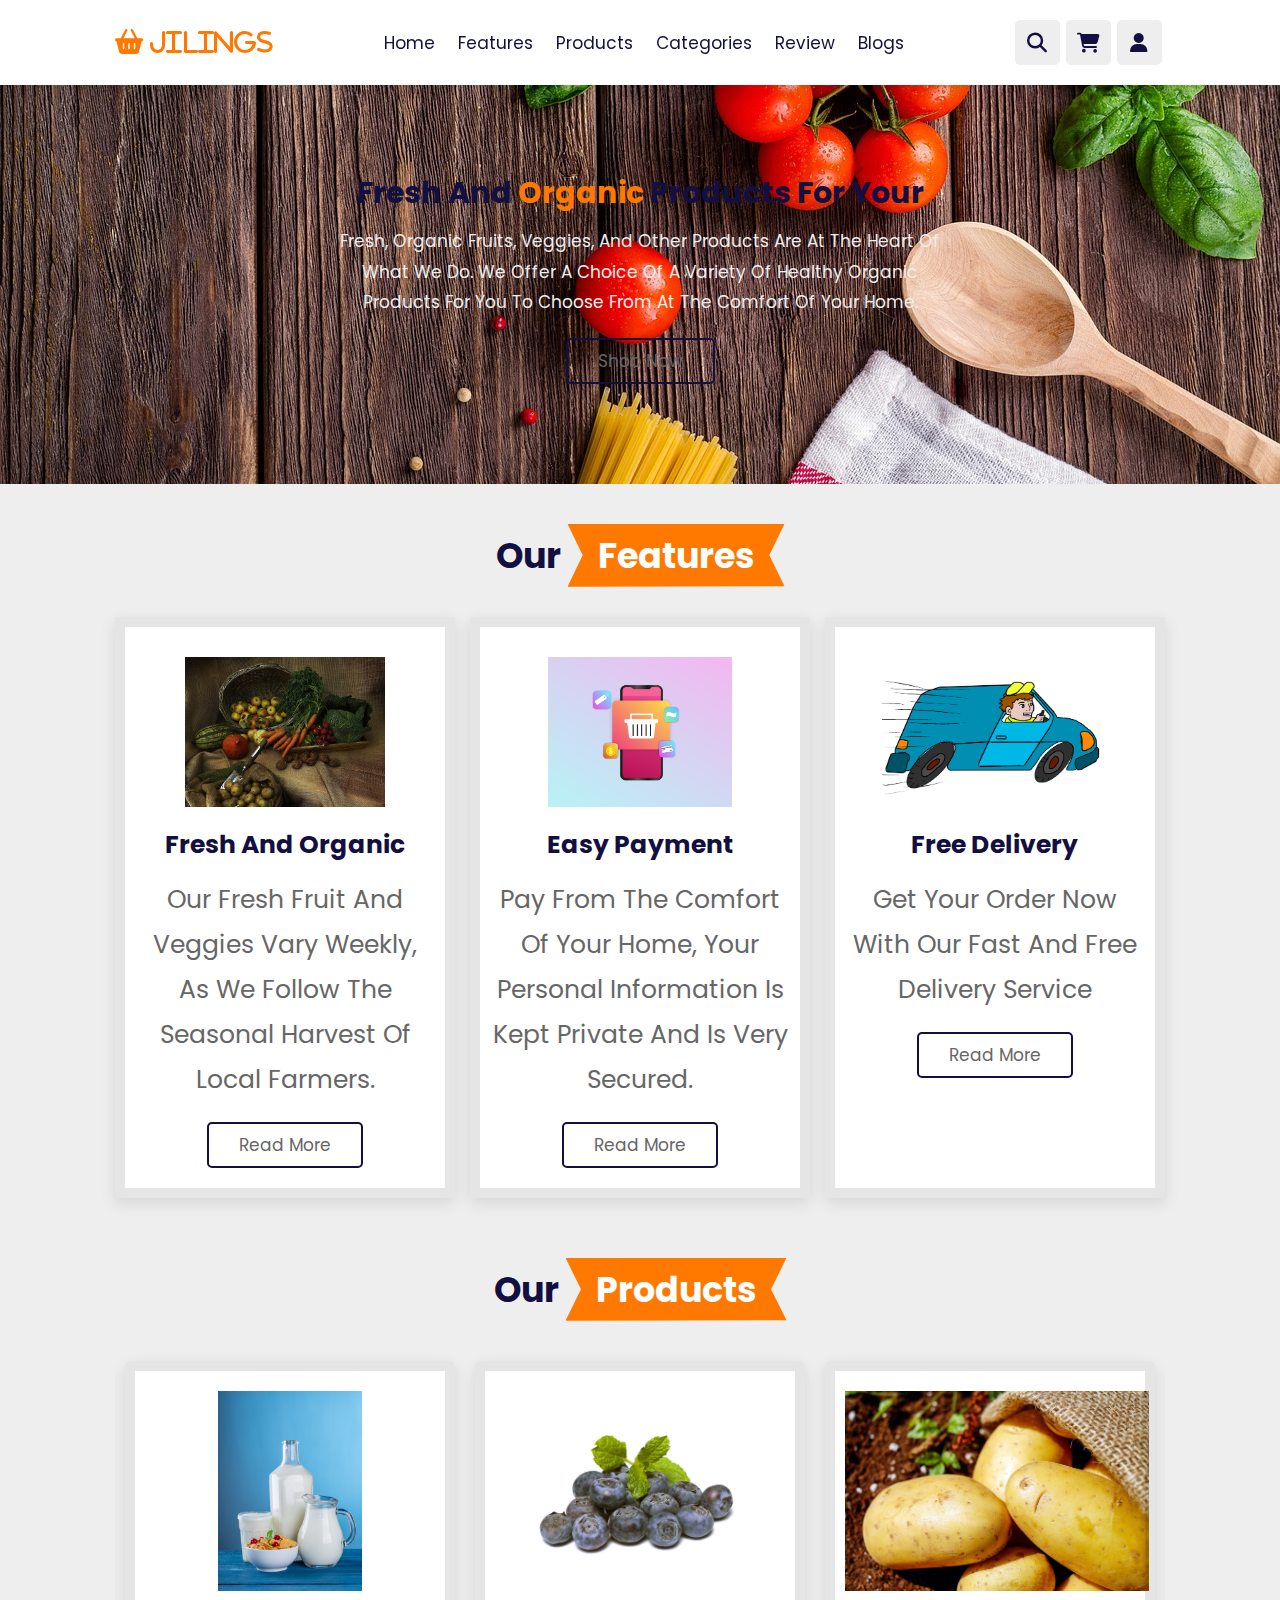
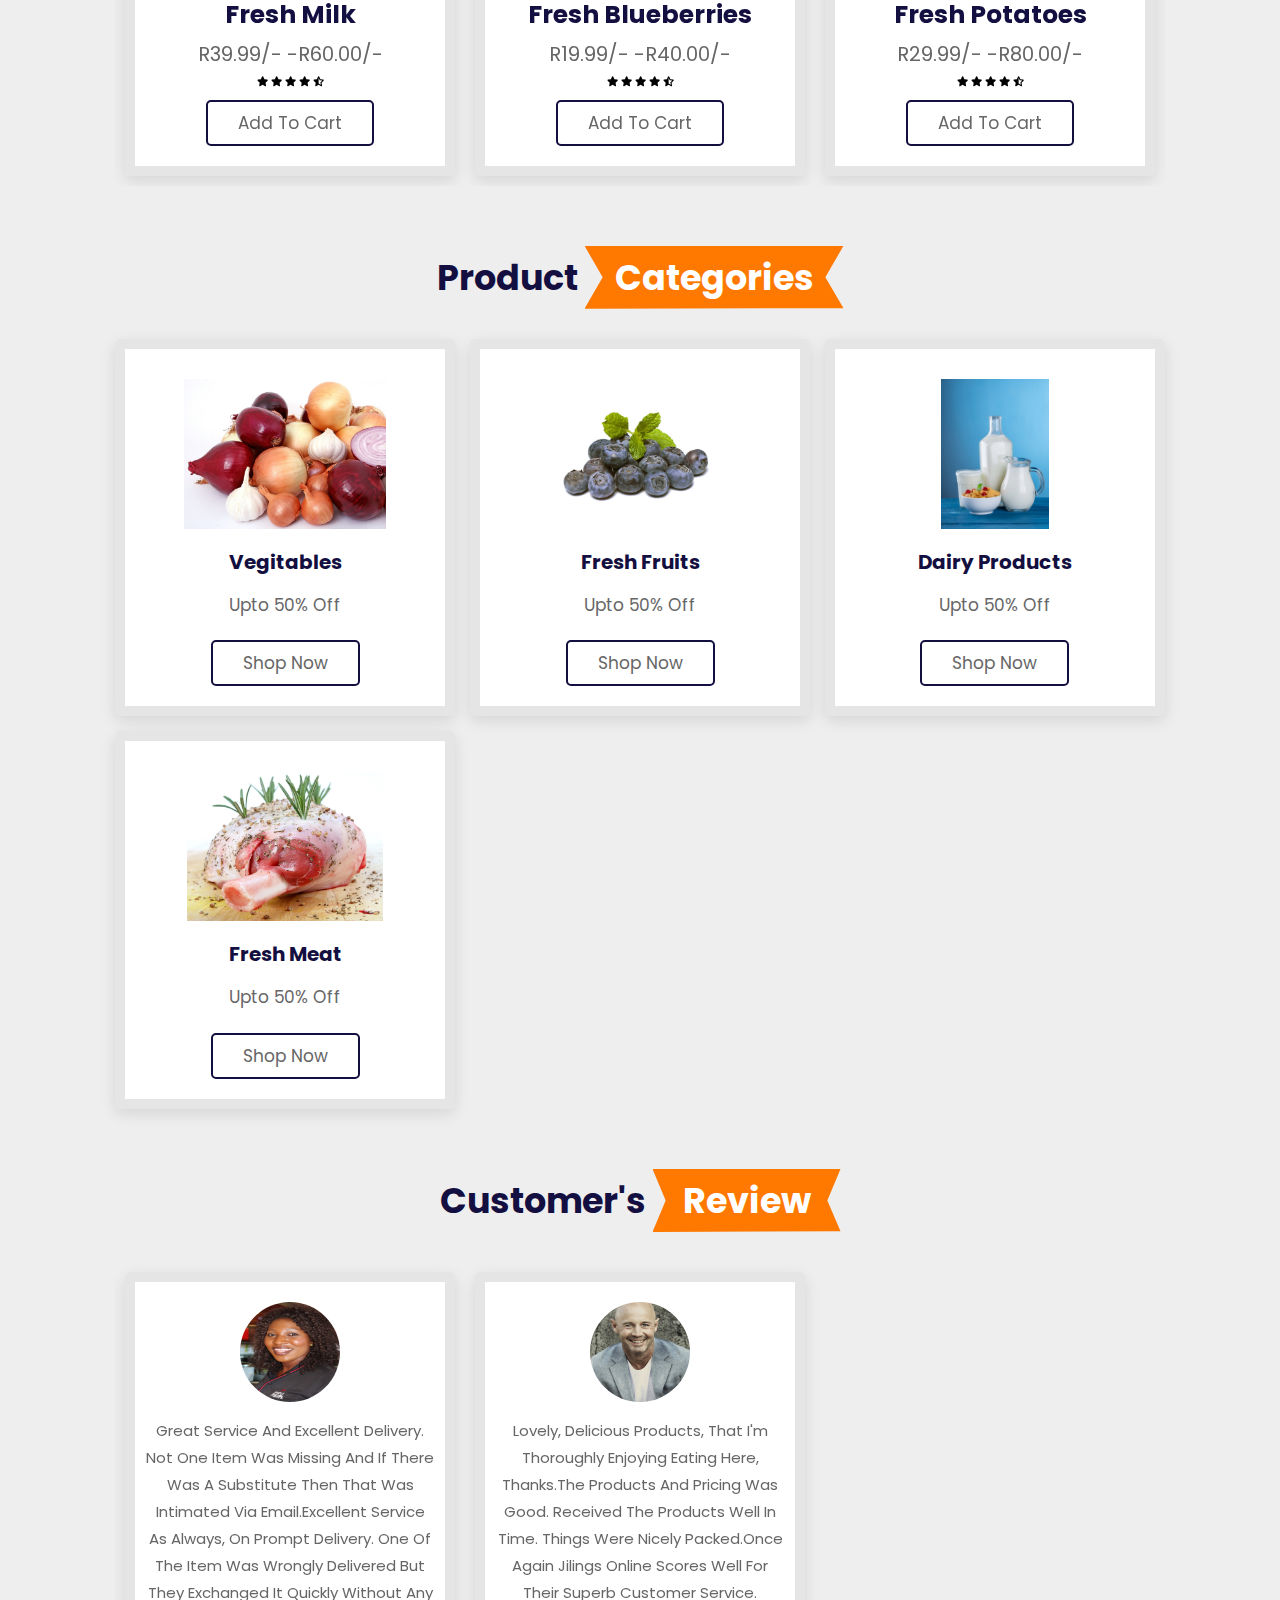
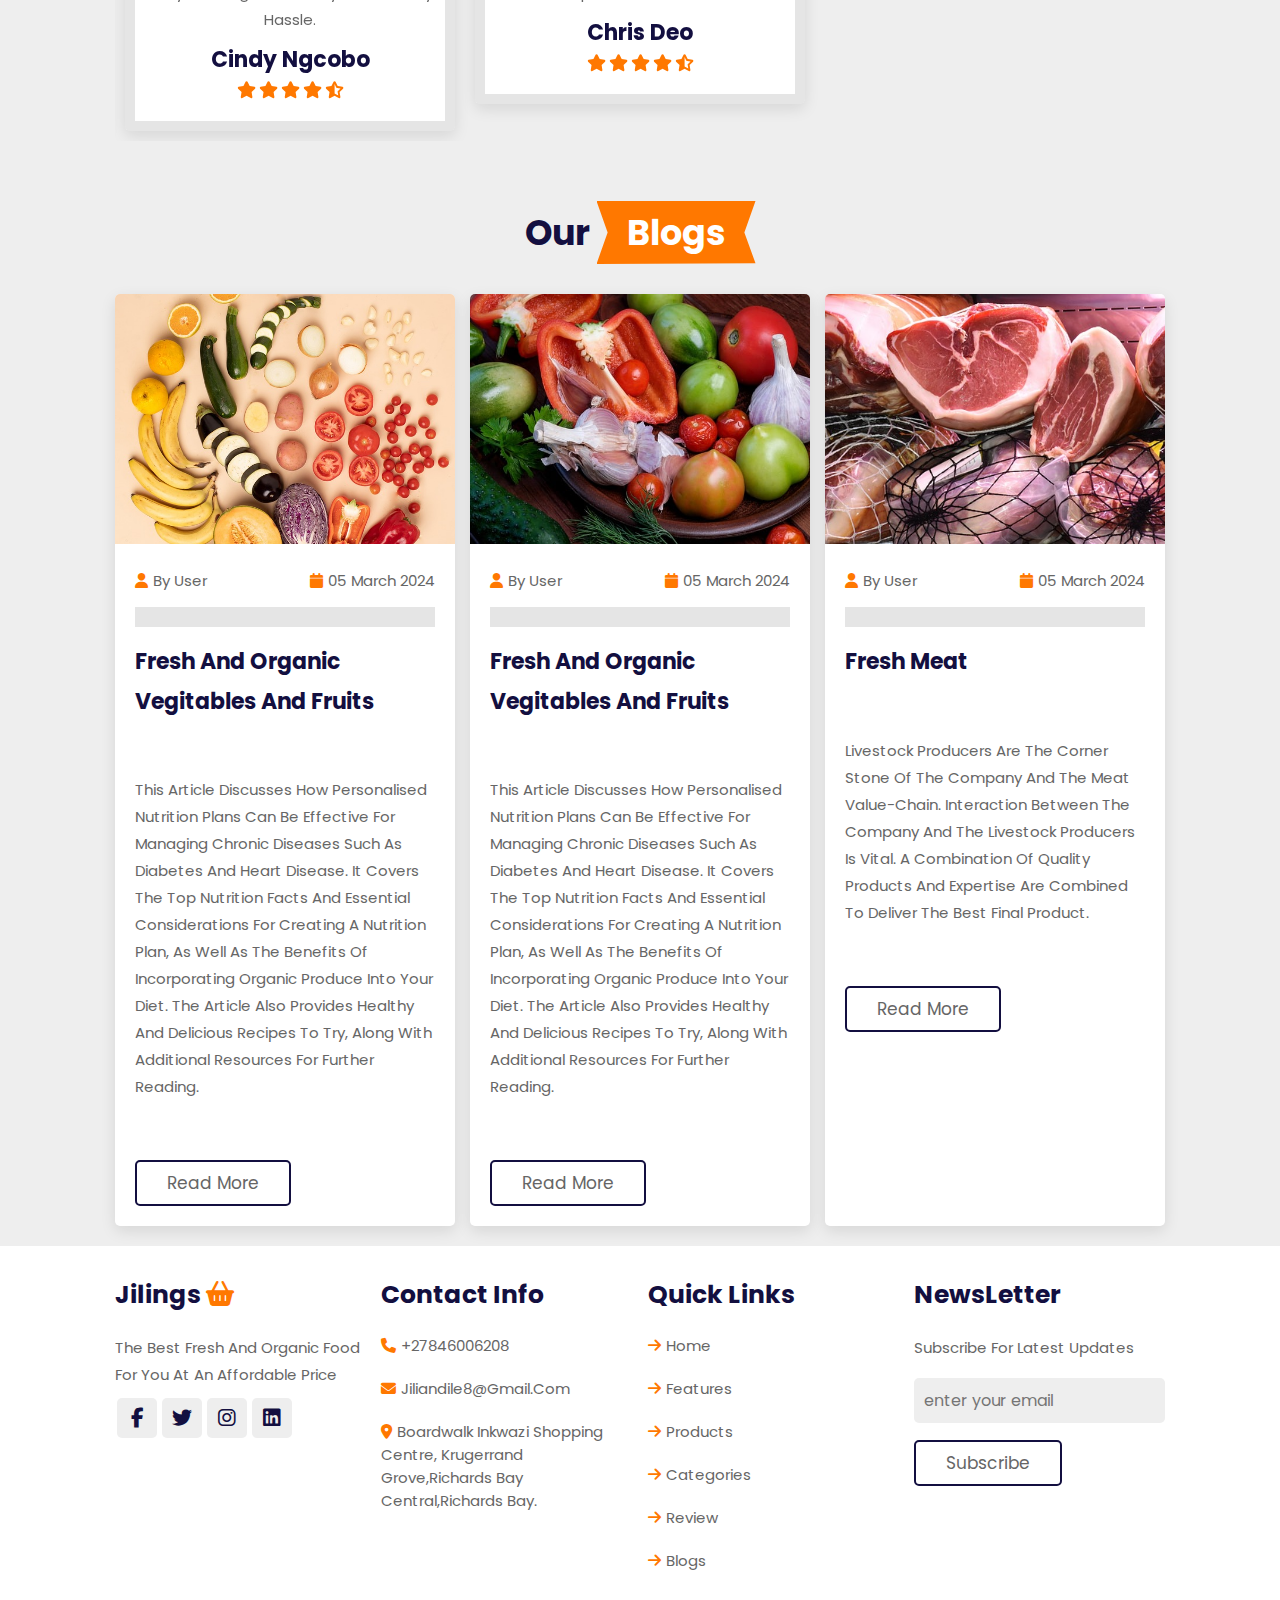
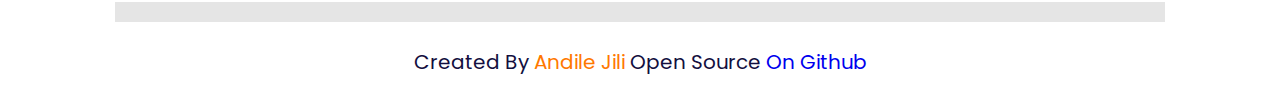
<file: index.html>
<!DOCTYPE html>
<html lang="en">
  <head>
    <meta charset="UTF-8" />
    <meta name="viewport" content="width=device-width, initial-scale=1.0" />
    <title>Grocery Website</title>
    <link
      rel="stylesheet"
      href="https://cdnjs.cloudflare.com/ajax/libs/font-awesome/6.5.1/css/all.min.css"
    />
    <link
      rel="stylesheet"
      href="https://cdn.jsdelivr.net/npm/swiper@11/swiper-bundle.min.css"
    />
    <link rel="stylesheet" href="style.css" />
  </head>
  <body>
    <header class="header">
      <a href="#" class="logo"
        ><i class="fas fa-shopping-basket"> Jilings</i>
      </a>
      <nav class="navbar">
        <a href="#home">home</a>
        <a href="#features">features</a>
        <a href="#products">products</a>
        <a href="#categories">categories</a>
        <a href="#review">review</a>
        <a href="#blogs">blogs</a>
      </nav>

      <div class="icons">
        <div class="fas fa-bars" id="menu-btn"></div>
        <div class="fas fa-search" id="search-btn"></div>
        <div class="fas fa-shopping-cart" id="cart-btn"></div>
        <div class="fas fa-user" id="login-btn"></div>
      </div>
      <form action="" class="search-form">
        <input type="search" id="search-box" placeholder="search here..." />
        <label for="search-box" class="fas fa-search"></label>
      </form>

      <div class="shopping-cart">
        <div class="box">
          <i class="fas fa-trash"></i>
          <img src="/images/apples-805124_1280.jpg" alt="" />
          <div class="content">
            <h3>Apples</h3>
            <span class="price">R15.99/-</span>
            <span class="quantity">qty : 1</span>
          </div>
        </div>
        <div class="box">
          <i class="fas fa-trash"></i>
          <img src="/images/beef-1239137_1280.jpg" alt="" />
          <div class="content">
            <h3>Beef</h3>
            <span class="price">R79.99/-</span>
            <span class="quantity">qty : 1</span>
          </div>
        </div>
        <div class="box">
          <i class="fas fa-trash"></i>
          <img src="/images/onions-1238332_1280.jpg" alt="" />
          <div class="content">
            <h3>Unions</h3>
            <span class="price">R18.99/-</span>
            <span class="quantity">qty : 1</span>
          </div>
        </div>
        <div class="total">total : R115.00/-</div>
        <a href="#" class="btn">checkout</a>
      </div>
      <form action="" class="login-form">
        <h3>login now</h3>
        <input type="email" placeholder="enter your email" class="box" />
        <input type="password" placeholder="enter your password" class="box" />
        <p>forget your password <a href="#">click here</a></p>
        <p>don't have an account <a href="#">create now</a></p>
        <input type="submit" value="login now" class="btn" />
      </form>
    </header>
    <section class="home" id="home">
      <div class="content">
        <h3>fresh and <span>organic</span> products for your</h3>
        <p>
          Fresh, organic fruits, veggies, and other products are at the heart of
          what we do. We offer a choice of a variety of healthy organic products
          for you to choose from at the comfort of your home.
        </p>
        <a href="#" class="btn">shop now</a>
      </div>
    </section>
    <section class="features" id="features">
      <h1 class="heading">our <span>features</span></h1>
      <div class="box-container">
        <div class="box">
          <img src="/images/vegetables-3679075_1280.jpg" alt="" />
          <h3>fresh and organic</h3>
          <p>
            Our fresh fruit and veggies vary weekly, as we follow the seasonal
            harvest of local farmers.
          </p>
          <a href="#" class="btn">read more</a>
        </div>
        <div class="box">
          <img src="/images/online-shopping-6379330_1280.png" alt="" />
          <h3>Easy payment</h3>
          <p>
            pay from the comfort of your home, your personal information is kept
            private and is very secured.
          </p>
          <a href="#" class="btn">read more</a>
        </div>
        <div class="box">
          <img src="/images/delivery-truck-3331471_1280.png" alt="" />
          <h3>free delivery</h3>
          <p>Get your order now with our fast and free delivery service</p>
          <a href="#" class="btn">read more</a>
        </div>
      </div>
    </section>
    <section class="products" id="products">
      <h1 class="heading">our <span>products</span></h1>
      <div class="swiper product-slider">
        <div class="swiper-wrapper">
          <div class="swiper-slide box">
            <img src="/images/blueberries-894839_1280.jpg" alt="" />
            <h3>fresh blueberries</h3>
            <div class="price">R19.99/- -R40.00/-</div>
            <div class="stars">
              <i class="fas fa-star"></i>
              <i class="fas fa-star"></i>
              <i class="fas fa-star"></i>
              <i class="fas fa-star"></i>
              <i class="fas fa-star-half-alt"></i>
            </div>
            <a href="#" class="btn">Add to cart</a>
          </div>
          <div class="swiper-slide box">
            <img src="/images/potatoes-1585060_1280.jpg" alt="" />
            <h3>fresh potatoes</h3>
            <div class="price">R29.99/- -R80.00/-</div>
            <div class="stars">
              <i class="fas fa-star"></i>
              <i class="fas fa-star"></i>
              <i class="fas fa-star"></i>
              <i class="fas fa-star"></i>
              <i class="fas fa-star-half-alt"></i>
            </div>
            <a href="#" class="btn">Add to cart</a>
          </div>
          <div class="swiper-slide box">
            <img src="/images/carrots-3440368_1280.jpg" alt="" />
            <h3>fresh carrots</h3>
            <div class="price">R15.99/- -R30.00/-</div>
            <div class="stars">
              <i class="fas fa-star"></i>
              <i class="fas fa-star"></i>
              <i class="fas fa-star"></i>
              <i class="fas fa-star"></i>
              <i class="fas fa-star-half-alt"></i>
            </div>
            <a href="#" class="btn">Add to cart</a>
          </div>
          <div class="swiper-slide box">
            <img src="/images/pork-523102_1280.jpg" alt="" />
            <h3>fresh pork</h3>
            <div class="price">R59.99/- -R90.00/-</div>
            <div class="stars">
              <i class="fas fa-star"></i>
              <i class="fas fa-star"></i>
              <i class="fas fa-star"></i>
              <i class="fas fa-star"></i>
              <i class="fas fa-star-half-alt"></i>
            </div>
            <a href="#" class="btn">Add to cart</a>
          </div>

          <div class="swiper-slide box">
            <img src="/images/beef-1239136_1280.jpg" alt="" />
            <h3>fresh beef</h3>
            <div class="price">R19.99/- -R40.00/-</div>
            <div class="stars">
              <i class="fas fa-star"></i>
              <i class="fas fa-star"></i>
              <i class="fas fa-star"></i>
              <i class="fas fa-star"></i>
              <i class="fas fa-star-half-alt"></i>
            </div>
            <a href="#" class="btn">Add to cart</a>
          </div>
          <div class="swiper-slide box">
            <img src="/images/peaches-1522680_1280.jpg" alt="" />
            <h3>fresh peaches</h3>
            <div class="price">R19.99/- -R40.00/-</div>
            <div class="stars">
              <i class="fas fa-star"></i>
              <i class="fas fa-star"></i>
              <i class="fas fa-star"></i>
              <i class="fas fa-star"></i>
              <i class="fas fa-star-half-alt"></i>
            </div>
            <a href="#" class="btn">Add to cart</a>
          </div>
          <div class="swiper-slide box">
            <img src="/images/savoy-4637421_1280.jpg" alt="" />
            <h3>fresh cabbage</h3>
            <div class="price">R15.99/- -R25.00/-</div>
            <div class="stars">
              <i class="fas fa-star"></i>
              <i class="fas fa-star"></i>
              <i class="fas fa-star"></i>
              <i class="fas fa-star"></i>
              <i class="fas fa-star-half-alt"></i>
            </div>
            <a href="#" class="btn">Add to cart</a>
          </div>
          <div class="swiper-slide box">
            <img src="/images/cereal-1887237_1280.jpg" alt="" />
            <h3>fresh milk</h3>
            <div class="price">R39.99/- -R60.00/-</div>
            <div class="stars">
              <i class="fas fa-star"></i>
              <i class="fas fa-star"></i>
              <i class="fas fa-star"></i>
              <i class="fas fa-star"></i>
              <i class="fas fa-star-half-alt"></i>
            </div>
            <a href="#" class="btn">Add to cart</a>
          </div>
        </div>
      </div>
    </section>

    <section class="categories" id="categories">
      <h1 class="heading">product <span>categories</span></h1>
      <div class="box-container">
        <div class="box">
          <img src="/images/onions-1238332_1280.jpg" alt="" />
          <h3>vegitables</h3>
          <p>upto 50% off</p>
          <a href="#" class="btn">shop now</a>
        </div>
        <div class="box">
          <img src="/images/blueberries-894839_1280.jpg" alt="" />
          <h3>fresh fruits</h3>
          <p>upto 50% off</p>
          <a href="#" class="btn">shop now</a>
        </div>
        <div class="box">
          <img src="/images/cereal-1887237_1280.jpg" alt="" />
          <h3>dairy products</h3>
          <p>upto 50% off</p>
          <a href="#" class="btn">shop now</a>
        </div>
        <div class="box">
          <img src="/images/beef-1239136_1280.jpg" alt="" />
          <h3>fresh meat</h3>
          <p>upto 50% off</p>
          <a href="#" class="btn">shop now</a>
        </div>
      </div>
    </section>
    <section class="review" id="review">
      <h1 class="heading">customer's <span>review</span></h1>
      <div class="swiper review-slider">
        <div class="swiper-wrapper">
          <div class="swiper-slide box">
            <img src="/images/man-1690965_1280.jpg" alt="" />
            <p>
              Lovely, delicious products, that I'm thoroughly enjoying eating
              here, thanks.The products and pricing was good. Received the
              products well in time. Things were nicely packed.Once again
              Jilings Online scores well for their superb customer service.
            </p>
            <h3>Chris deo</h3>
            <div class="stars">
              <i class="fas fa-star"></i>
              <i class="fas fa-star"></i>
              <i class="fas fa-star"></i>
              <i class="fas fa-star"></i>
              <i class="fas fa-star-half-alt"></i>
            </div>
          </div>
          <div class="swiper-slide box">
            <img src="/images/woman-6375307_1280.jpg" alt="" />
            <p>
              I always find what I am looking for in Jilings grocery items
              (unless they are sold out at that time) and the delivery is quick.
              The best thing I like about Grocery Online is their gesture- they
              always send a note to say thank you with some of everyone's
              favourite candies.
            </p>
            <h3>Neera baker</h3>
            <div class="stars">
              <i class="fas fa-star"></i>
              <i class="fas fa-star"></i>
              <i class="fas fa-star"></i>
              <i class="fas fa-star"></i>
              <i class="fas fa-star-half-alt"></i>
            </div>
          </div>

          <div class="swiper-slide box">
            <img src="/images/woman-628928_1280.jpg" alt="" />
            <p>
              Great service and excellent delivery. Not one item was missing and
              if there was a substitute then that was intimated via
              email.Excellent service as always, on prompt delivery. One of the
              item was wrongly delivered but they exchanged it quickly without
              any hassle.
            </p>
            <h3>Cindy ngcobo</h3>
            <div class="stars">
              <i class="fas fa-star"></i>
              <i class="fas fa-star"></i>
              <i class="fas fa-star"></i>
              <i class="fas fa-star"></i>
              <i class="fas fa-star-half-alt"></i>
            </div>
          </div>
        </div>
      </div>
    </section>
    <section class="blogs" id="blogs">
      <h1 class="heading">our <span>blogs</span></h1>
      <div class="box-container">
        <div class="box">
          <img src="/images/groceries-5216715_640.jpg" alt="" />
          <div class="content">
            <div class="icons">
              <a href="#"> <i class="fas fa-user"></i>by user </a>
              <a href="#"> <i class="fas fa-calendar"></i>05 March 2024 </a>
            </div>
            <h3>Fresh and organic vegitables and fruits</h3>
            <p>
              This article discusses how personalised nutrition plans can be
              effective for managing chronic diseases such as diabetes and heart
              disease. It covers the top nutrition facts and essential
              considerations for creating a nutrition plan, as well as the
              benefits of incorporating organic produce into your diet. The
              article also provides healthy and delicious recipes to try, along
              with additional resources for further reading.
            </p>
            <a href="#" class="btn">read more</a>
          </div>
        </div>
        <div class="box">
          <img src="/images/garlic-8227658_640.jpg" alt="" />
          <div class="content">
            <div class="icons">
              <a href="#"> <i class="fas fa-user"></i>by user </a>
              <a href="#"> <i class="fas fa-calendar"></i>05 March 2024 </a>
            </div>
            <h3>Fresh and organic vegitables and fruits</h3>
            <p>
              This article discusses how personalised nutrition plans can be
              effective for managing chronic diseases such as diabetes and heart
              disease. It covers the top nutrition facts and essential
              considerations for creating a nutrition plan, as well as the
              benefits of incorporating organic produce into your diet. The
              article also provides healthy and delicious recipes to try, along
              with additional resources for further reading.
            </p>
            <a href="#" class="btn">read more</a>
          </div>
        </div>
        <div class="box">
          <img src="/images/ham-3130701_640.jpg" alt="" />
          <div class="content">
            <div class="icons">
              <a href="#"> <i class="fas fa-user"></i>by user </a>
              <a href="#"> <i class="fas fa-calendar"></i>05 March 2024 </a>
            </div>
            <h3>Fresh meat</h3>
            <p>
              Livestock producers are the corner stone of the company and the
              meat value-chain. Interaction between the company and the
              livestock producers is vital. A combination of quality products
              and expertise are combined to deliver the best final product.
            </p>
            <a href="#" class="btn">read more</a>
          </div>
        </div>
      </div>
    </section>
    <section class="footer">
      <div class="box-container">
        <div class="box">
          <h3>jilings <i class="fas fa-shopping-basket"></i></h3>
          <p>the best fresh and organic food for you at an affordable price</p>
          <div class="share">
            <a href="#" class="fab fa-facebook-f"></a>
            <a href="#" class="fab fa-twitter"></a>
            <a href="#" class="fab fa-instagram"></a>
            <a href="#" class="fab fa-linkedin"></a>
          </div>
        </div>
        <div class="box">
          <h3>contact info</h3>
          <a href="#" class="links">
            <i class="fas fa-phone"></i>+27846006208
          </a>
          <a href="#" class="links">
            <i class="fas fa-envelope"></i>jiliandile8@gmail.com
          </a>
          <a href="#" class="links">
            <i class="fas fa-map-marker-alt"></i>Boardwalk Inkwazi shopping
            centre, krugerrand grove,Richards bay Central,Richards bay.
          </a>
        </div>
        <div class="box">
          <h3>quick links</h3>
          <a href="#" class="links"><i class="fas fa-arrow-right"></i>home</a>
          <a href="#" class="links"
            ><i class="fas fa-arrow-right"></i>features</a
          >
          <a href="#" class="links"
            ><i class="fas fa-arrow-right"></i>products</a
          >
          <a href="#" class="links"
            ><i class="fas fa-arrow-right"></i>categories</a
          >
          <a href="#" class="links"><i class="fas fa-arrow-right"></i>review</a>
          <a href="#" class="links"><i class="fas fa-arrow-right"></i>blogs</a>
        </div>
        <div class="box">
          <h3>newsLetter</h3>
          <p>subscribe for latest updates</p>
          <input type="email" placeholder="enter your email" class="email" />
          <input type="submit" value="subscribe" class="btn" />
        </div>
      </div>
      <div class="credit">
        created by <span>Andile Jili</span> open source
        <a
          href="https://github.com/Andile-1/jilings-market"
          target="_blank"
          rel="noopener noreferrer"
        >
          on github
        </a>
      </div>
    </section>

    <script src="https://cdn.jsdelivr.net/npm/swiper@11/swiper-bundle.min.js"></script>

    <script src="script.js"></script>
  </body>
</html>
</file>
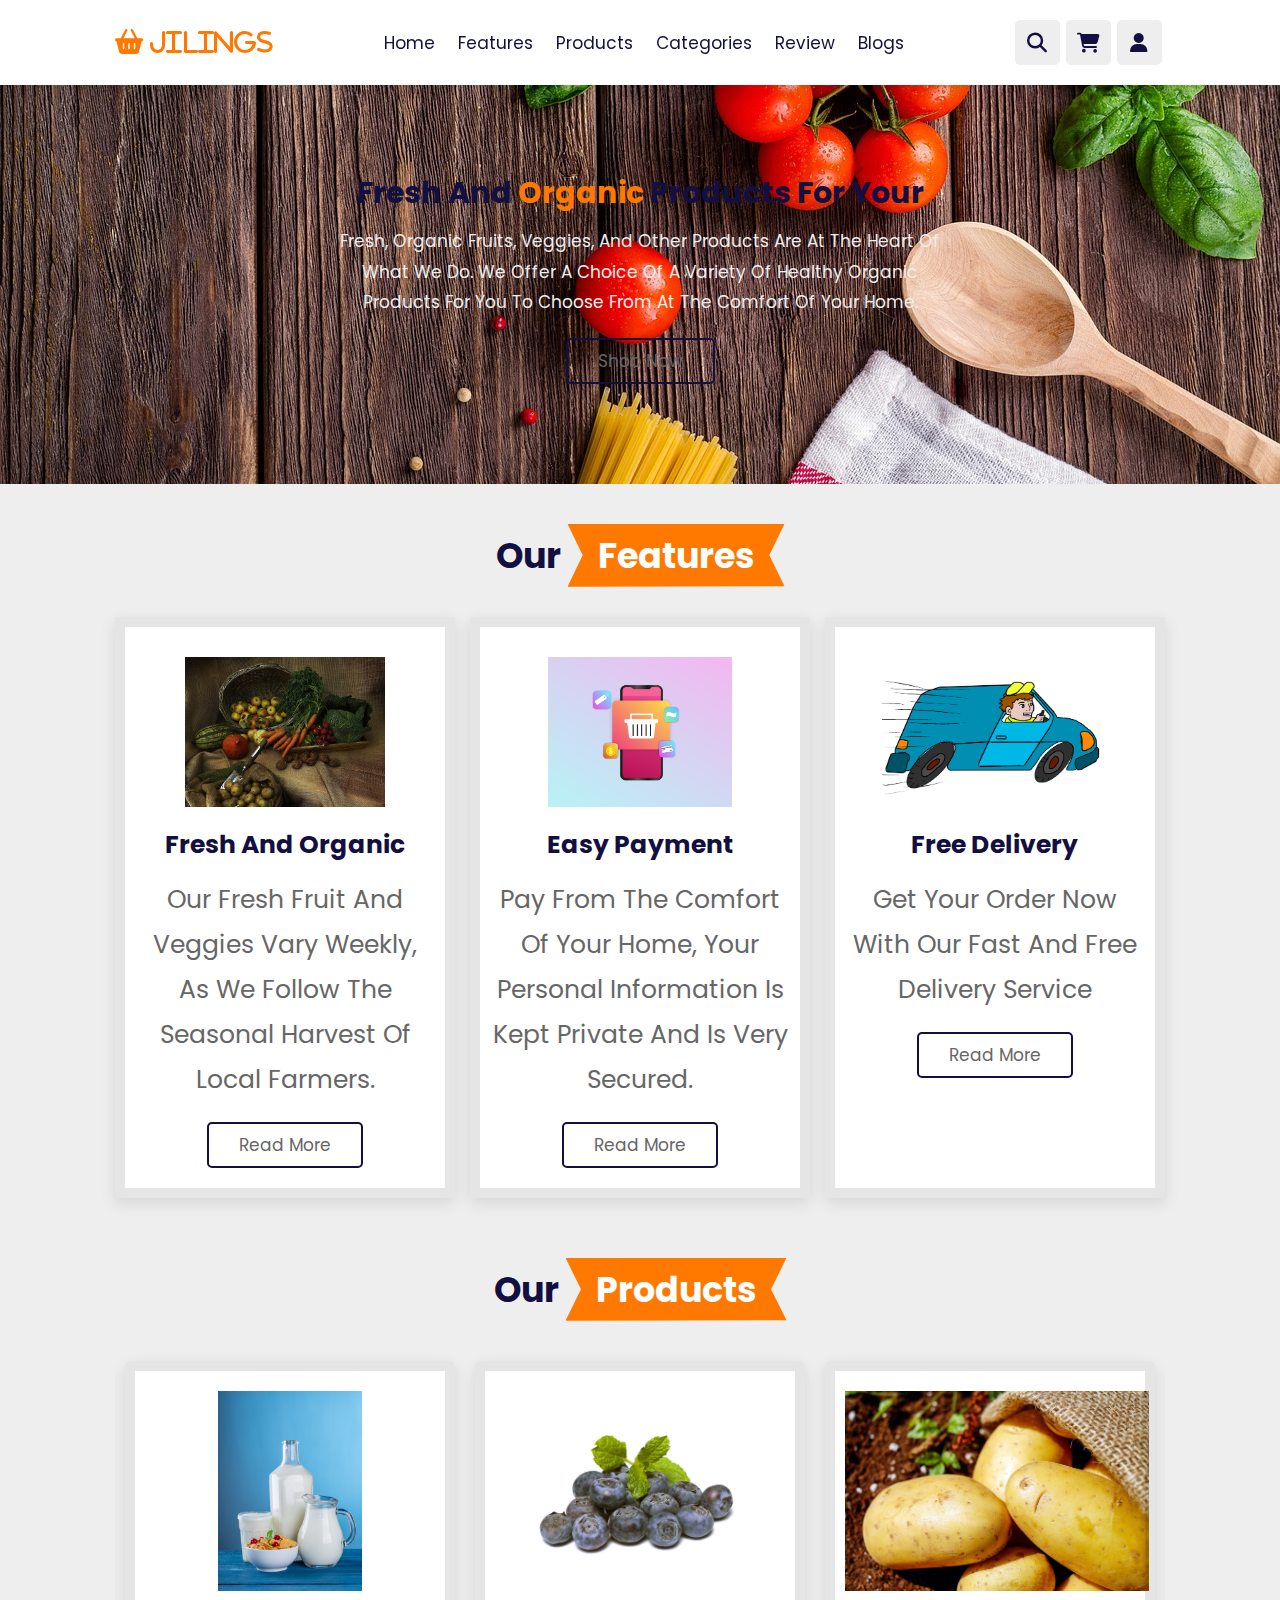
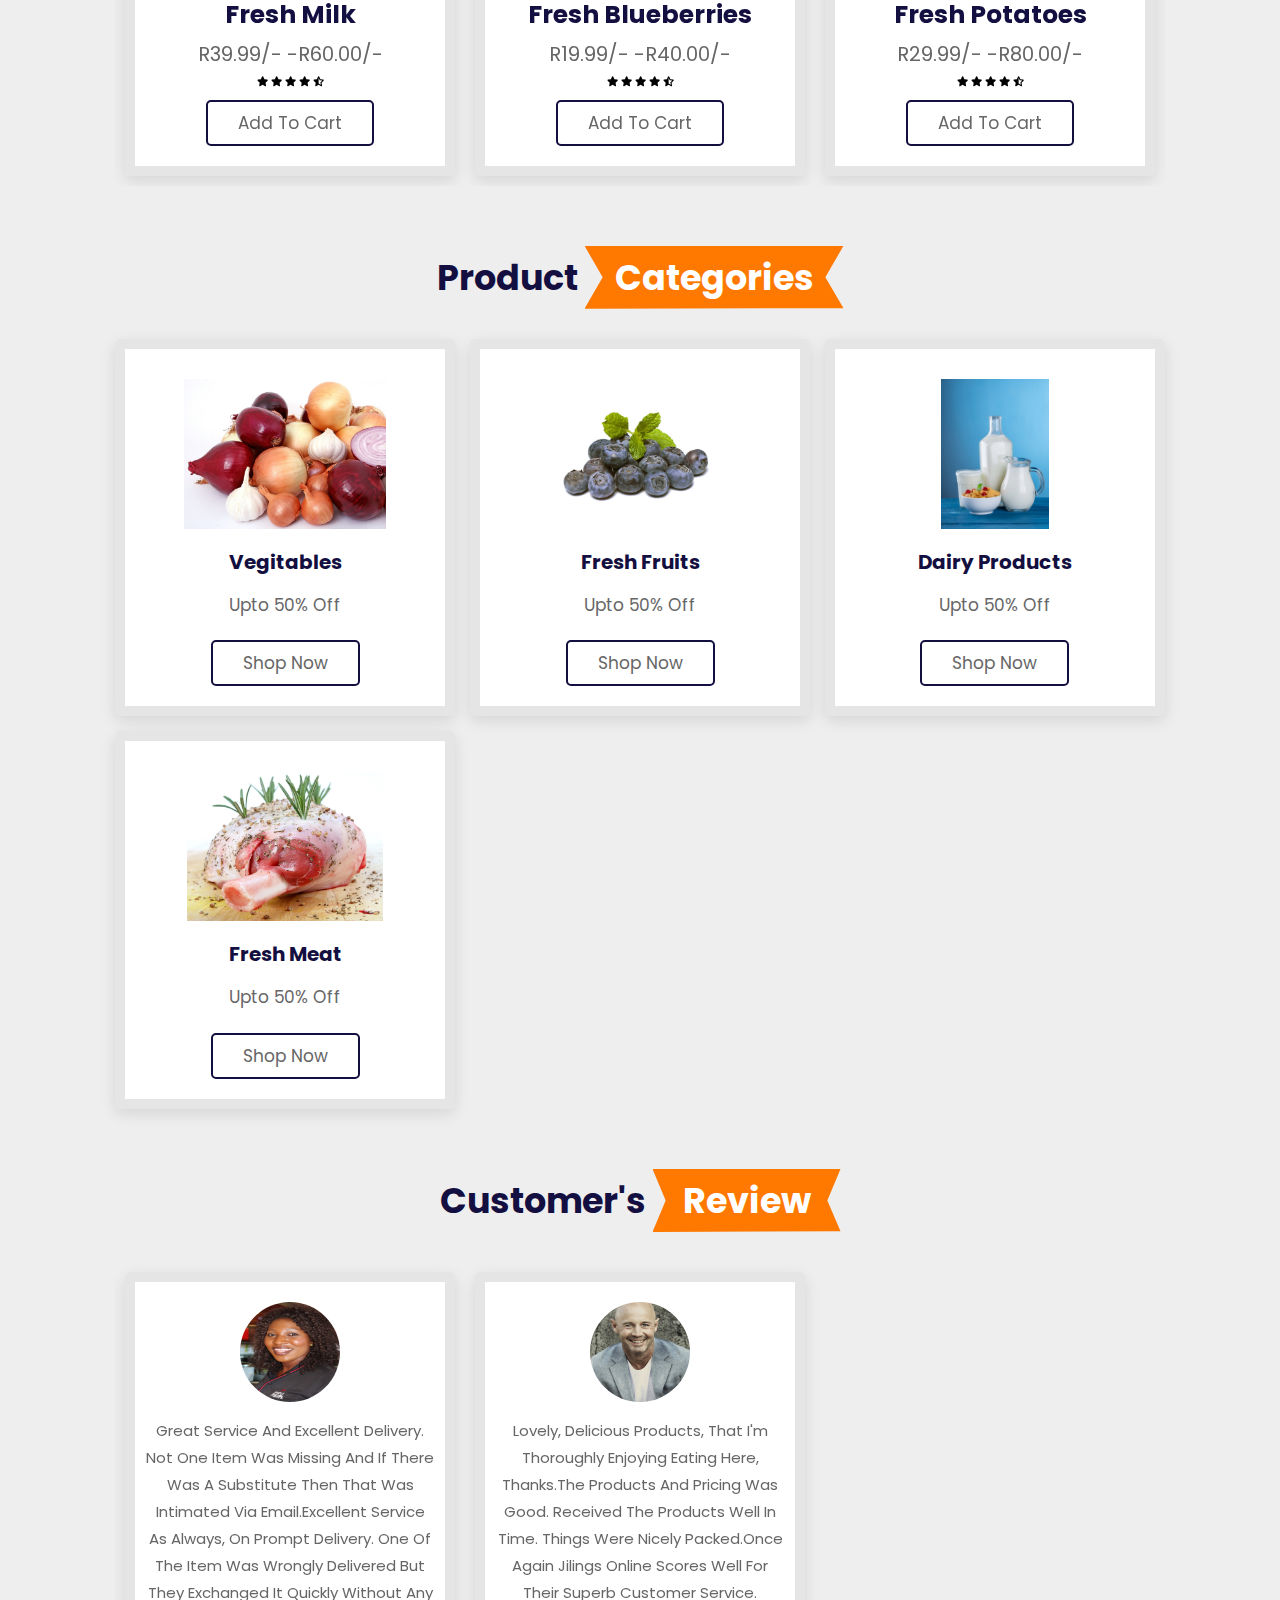
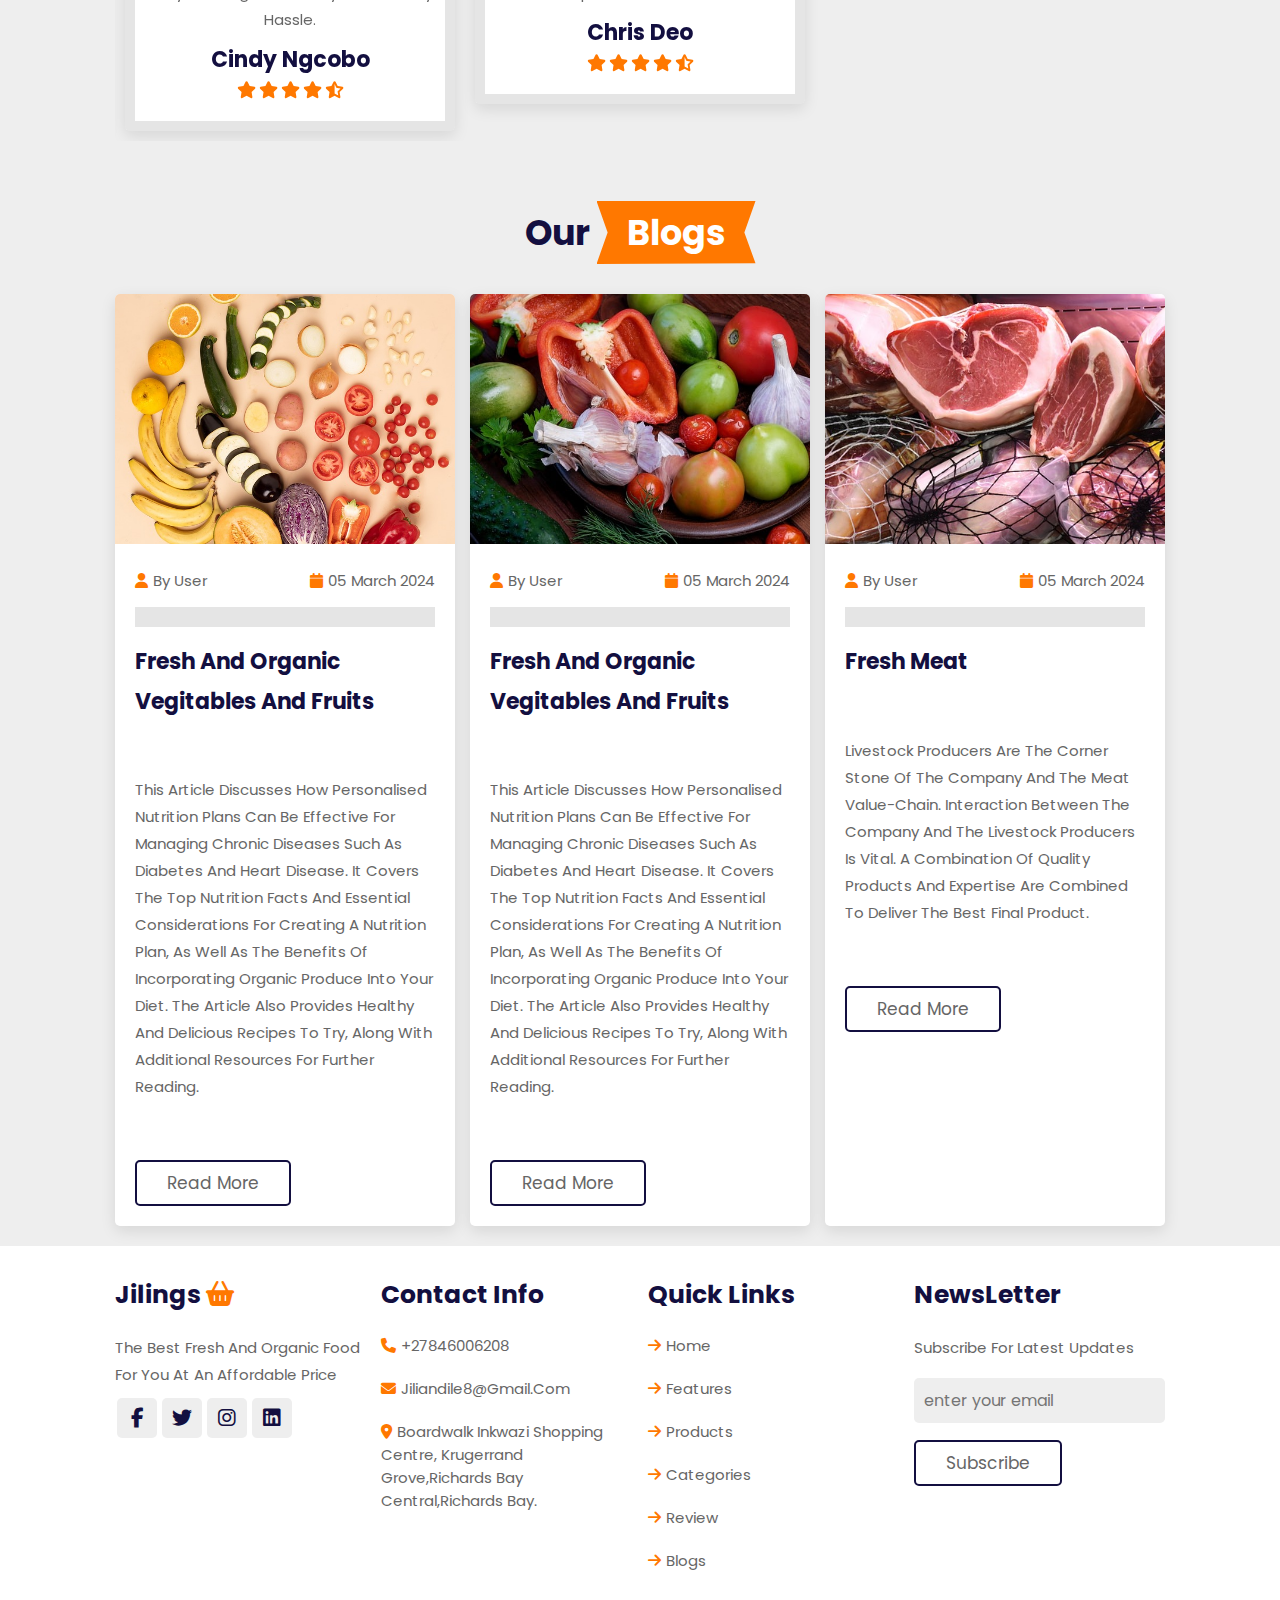
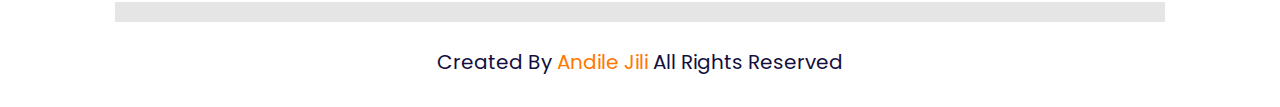
<file: src/index.html>
<!DOCTYPE html>
<html lang="en">
  <head>
    <meta charset="UTF-8" />
    <meta name="viewport" content="width=device-width, initial-scale=1.0" />
    <title>Grocery Website</title>
    <link
      rel="stylesheet"
      href="https://cdnjs.cloudflare.com/ajax/libs/font-awesome/6.5.1/css/all.min.css"
    />
    <link
      rel="stylesheet"
      href="https://cdn.jsdelivr.net/npm/swiper@11/swiper-bundle.min.css"
    />
    <link rel="stylesheet" href="style.css" />
  </head>
  <body>
    <header class="header">
      <a href="#" class="logo"
        ><i class="fas fa-shopping-basket"> Jilings</i>
      </a>
      <nav class="navbar">
        <a href="#home">home</a>
        <a href="#features">features</a>
        <a href="#products">products</a>
        <a href="#categories">categories</a>
        <a href="#review">review</a>
        <a href="#blogs">blogs</a>
      </nav>

      <div class="icons">
        <div class="fas fa-bars" id="menu-btn"></div>
        <div class="fas fa-search" id="search-btn"></div>
        <div class="fas fa-shopping-cart" id="cart-btn"></div>
        <div class="fas fa-user" id="login-btn"></div>
      </div>
      <form action="" class="search-form">
        <input type="search" id="search-box" placeholder="search here..." />
        <label for="search-box" class="fas fa-search"></label>
      </form>

      <div class="shopping-cart">
        <div class="box">
          <i class="fas fa-trash"></i>
          <img src="/images/apples-805124_1280.jpg" alt="" />
          <div class="content">
            <h3>Apples</h3>
            <span class="price">R15.99/-</span>
            <span class="quantity">qty : 1</span>
          </div>
        </div>
        <div class="box">
          <i class="fas fa-trash"></i>
          <img src="/images/beef-1239137_1280.jpg" alt="" />
          <div class="content">
            <h3>Beef</h3>
            <span class="price">R79.99/-</span>
            <span class="quantity">qty : 1</span>
          </div>
        </div>
        <div class="box">
          <i class="fas fa-trash"></i>
          <img src="/images/onions-1238332_1280.jpg" alt="" />
          <div class="content">
            <h3>Unions</h3>
            <span class="price">R18.99/-</span>
            <span class="quantity">qty : 1</span>
          </div>
        </div>
        <div class="total">total : R115.00/-</div>
        <a href="#" class="btn">checkout</a>
      </div>
      <form action="" class="login-form">
        <h3>login now</h3>
        <input type="email" placeholder="enter your email" class="box" />
        <input type="password" placeholder="enter your password" class="box" />
        <p>forget your password <a href="#">click here</a></p>
        <p>don't have an account <a href="#">create now</a></p>
        <input type="submit" value="login now" class="btn" />
      </form>
    </header>
    <section class="home" id="home">
      <div class="content">
        <h3>fresh and <span>organic</span> products for your</h3>
        <p>
          Fresh, organic fruits, veggies, and other products are at the heart of
          what we do. We offer a choice of a variety of healthy organic products
          for you to choose from at the comfort of your home.
        </p>
        <a href="#" class="btn">shop now</a>
      </div>
    </section>
    <section class="features" id="features">
      <h1 class="heading">our <span>features</span></h1>
      <div class="box-container">
        <div class="box">
          <img src="/images/vegetables-3679075_1280.jpg" alt="" />
          <h3>fresh and organic</h3>
          <p>
            Our fresh fruit and veggies vary weekly, as we follow the seasonal
            harvest of local farmers.
          </p>
          <a href="#" class="btn">read more</a>
        </div>
        <div class="box">
          <img src="/images/online-shopping-6379330_1280.png" alt="" />
          <h3>Easy payment</h3>
          <p>
            pay from the comfort of your home, your personal information is kept
            private and is very secured.
          </p>
          <a href="#" class="btn">read more</a>
        </div>
        <div class="box">
          <img src="/images/delivery-truck-3331471_1280.png" alt="" />
          <h3>free delivery</h3>
          <p>Get your order now with our fast and free delivery service</p>
          <a href="#" class="btn">read more</a>
        </div>
      </div>
    </section>
    <section class="products" id="products">
      <h1 class="heading">our <span>products</span></h1>
      <div class="swiper product-slider">
        <div class="swiper-wrapper">
          <div class="swiper-slide box">
            <img src="/images/blueberries-894839_1280.jpg" alt="" />
            <h3>fresh blueberries</h3>
            <div class="price">R19.99/- -R40.00/-</div>
            <div class="stars">
              <i class="fas fa-star"></i>
              <i class="fas fa-star"></i>
              <i class="fas fa-star"></i>
              <i class="fas fa-star"></i>
              <i class="fas fa-star-half-alt"></i>
            </div>
            <a href="#" class="btn">Add to cart</a>
          </div>
          <div class="swiper-slide box">
            <img src="/images/potatoes-1585060_1280.jpg" alt="" />
            <h3>fresh potatoes</h3>
            <div class="price">R29.99/- -R80.00/-</div>
            <div class="stars">
              <i class="fas fa-star"></i>
              <i class="fas fa-star"></i>
              <i class="fas fa-star"></i>
              <i class="fas fa-star"></i>
              <i class="fas fa-star-half-alt"></i>
            </div>
            <a href="#" class="btn">Add to cart</a>
          </div>
          <div class="swiper-slide box">
            <img src="/images/carrots-3440368_1280.jpg" alt="" />
            <h3>fresh carrots</h3>
            <div class="price">R15.99/- -R30.00/-</div>
            <div class="stars">
              <i class="fas fa-star"></i>
              <i class="fas fa-star"></i>
              <i class="fas fa-star"></i>
              <i class="fas fa-star"></i>
              <i class="fas fa-star-half-alt"></i>
            </div>
            <a href="#" class="btn">Add to cart</a>
          </div>
          <div class="swiper-slide box">
            <img src="/images/pork-523102_1280.jpg" alt="" />
            <h3>fresh pork</h3>
            <div class="price">R59.99/- -R90.00/-</div>
            <div class="stars">
              <i class="fas fa-star"></i>
              <i class="fas fa-star"></i>
              <i class="fas fa-star"></i>
              <i class="fas fa-star"></i>
              <i class="fas fa-star-half-alt"></i>
            </div>
            <a href="#" class="btn">Add to cart</a>
          </div>

          <div class="swiper-slide box">
            <img src="/images/beef-1239136_1280.jpg" alt="" />
            <h3>fresh beef</h3>
            <div class="price">R19.99/- -R40.00/-</div>
            <div class="stars">
              <i class="fas fa-star"></i>
              <i class="fas fa-star"></i>
              <i class="fas fa-star"></i>
              <i class="fas fa-star"></i>
              <i class="fas fa-star-half-alt"></i>
            </div>
            <a href="#" class="btn">Add to cart</a>
          </div>
          <div class="swiper-slide box">
            <img src="/images/peaches-1522680_1280.jpg" alt="" />
            <h3>fresh peaches</h3>
            <div class="price">R19.99/- -R40.00/-</div>
            <div class="stars">
              <i class="fas fa-star"></i>
              <i class="fas fa-star"></i>
              <i class="fas fa-star"></i>
              <i class="fas fa-star"></i>
              <i class="fas fa-star-half-alt"></i>
            </div>
            <a href="#" class="btn">Add to cart</a>
          </div>
          <div class="swiper-slide box">
            <img src="/images/savoy-4637421_1280.jpg" alt="" />
            <h3>fresh cabbage</h3>
            <div class="price">R15.99/- -R25.00/-</div>
            <div class="stars">
              <i class="fas fa-star"></i>
              <i class="fas fa-star"></i>
              <i class="fas fa-star"></i>
              <i class="fas fa-star"></i>
              <i class="fas fa-star-half-alt"></i>
            </div>
            <a href="#" class="btn">Add to cart</a>
          </div>
          <div class="swiper-slide box">
            <img src="/images/cereal-1887237_1280.jpg" alt="" />
            <h3>fresh milk</h3>
            <div class="price">R39.99/- -R60.00/-</div>
            <div class="stars">
              <i class="fas fa-star"></i>
              <i class="fas fa-star"></i>
              <i class="fas fa-star"></i>
              <i class="fas fa-star"></i>
              <i class="fas fa-star-half-alt"></i>
            </div>
            <a href="#" class="btn">Add to cart</a>
          </div>
        </div>
      </div>
    </section>

    <section class="categories" id="categories">
      <h1 class="heading">product <span>categories</span></h1>
      <div class="box-container">
        <div class="box">
          <img src="/images/onions-1238332_1280.jpg" alt="" />
          <h3>vegitables</h3>
          <p>upto 50% off</p>
          <a href="#" class="btn">shop now</a>
        </div>
        <div class="box">
          <img src="/images/blueberries-894839_1280.jpg" alt="" />
          <h3>fresh fruits</h3>
          <p>upto 50% off</p>
          <a href="#" class="btn">shop now</a>
        </div>
        <div class="box">
          <img src="/images/cereal-1887237_1280.jpg" alt="" />
          <h3>dairy products</h3>
          <p>upto 50% off</p>
          <a href="#" class="btn">shop now</a>
        </div>
        <div class="box">
          <img src="/images/beef-1239136_1280.jpg" alt="" />
          <h3>fresh meat</h3>
          <p>upto 50% off</p>
          <a href="#" class="btn">shop now</a>
        </div>
      </div>
    </section>
    <section class="review" id="review">
      <h1 class="heading">customer's <span>review</span></h1>
      <div class="swiper review-slider">
        <div class="swiper-wrapper">
          <div class="swiper-slide box">
            <img src="/images/man-1690965_1280.jpg" alt="" />
            <p>
              Lovely, delicious products, that I'm thoroughly enjoying eating
              here, thanks.The products and pricing was good. Received the
              products well in time. Things were nicely packed.Once again
              Jilings Online scores well for their superb customer service.
            </p>
            <h3>Chris deo</h3>
            <div class="stars">
              <i class="fas fa-star"></i>
              <i class="fas fa-star"></i>
              <i class="fas fa-star"></i>
              <i class="fas fa-star"></i>
              <i class="fas fa-star-half-alt"></i>
            </div>
          </div>
          <div class="swiper-slide box">
            <img src="/images/woman-6375307_1280.jpg" alt="" />
            <p>
              I always find what I am looking for in Jilings grocery items
              (unless they are sold out at that time) and the delivery is quick.
              The best thing I like about Grocery Online is their gesture- they
              always send a note to say thank you with some of everyone's
              favourite candies.
            </p>
            <h3>Neera baker</h3>
            <div class="stars">
              <i class="fas fa-star"></i>
              <i class="fas fa-star"></i>
              <i class="fas fa-star"></i>
              <i class="fas fa-star"></i>
              <i class="fas fa-star-half-alt"></i>
            </div>
          </div>

          <div class="swiper-slide box">
            <img src="/images/woman-628928_1280.jpg" alt="" />
            <p>
              Great service and excellent delivery. Not one item was missing and
              if there was a substitute then that was intimated via
              email.Excellent service as always, on prompt delivery. One of the
              item was wrongly delivered but they exchanged it quickly without
              any hassle.
            </p>
            <h3>Cindy ngcobo</h3>
            <div class="stars">
              <i class="fas fa-star"></i>
              <i class="fas fa-star"></i>
              <i class="fas fa-star"></i>
              <i class="fas fa-star"></i>
              <i class="fas fa-star-half-alt"></i>
            </div>
          </div>
        </div>
      </div>
    </section>
    <section class="blogs" id="blogs">
      <h1 class="heading">our <span>blogs</span></h1>
      <div class="box-container">
        <div class="box">
          <img src="/images/groceries-5216715_640.jpg" alt="" />
          <div class="content">
            <div class="icons">
              <a href="#"> <i class="fas fa-user"></i>by user </a>
              <a href="#"> <i class="fas fa-calendar"></i>05 March 2024 </a>
            </div>
            <h3>Fresh and organic vegitables and fruits</h3>
            <p>
              This article discusses how personalised nutrition plans can be
              effective for managing chronic diseases such as diabetes and heart
              disease. It covers the top nutrition facts and essential
              considerations for creating a nutrition plan, as well as the
              benefits of incorporating organic produce into your diet. The
              article also provides healthy and delicious recipes to try, along
              with additional resources for further reading.
            </p>
            <a href="#" class="btn">read more</a>
          </div>
        </div>
        <div class="box">
          <img src="/images/garlic-8227658_640.jpg" alt="" />
          <div class="content">
            <div class="icons">
              <a href="#"> <i class="fas fa-user"></i>by user </a>
              <a href="#"> <i class="fas fa-calendar"></i>05 March 2024 </a>
            </div>
            <h3>Fresh and organic vegitables and fruits</h3>
            <p>
              This article discusses how personalised nutrition plans can be
              effective for managing chronic diseases such as diabetes and heart
              disease. It covers the top nutrition facts and essential
              considerations for creating a nutrition plan, as well as the
              benefits of incorporating organic produce into your diet. The
              article also provides healthy and delicious recipes to try, along
              with additional resources for further reading.
            </p>
            <a href="#" class="btn">read more</a>
          </div>
        </div>
        <div class="box">
          <img src="/images/ham-3130701_640.jpg" alt="" />
          <div class="content">
            <div class="icons">
              <a href="#"> <i class="fas fa-user"></i>by user </a>
              <a href="#"> <i class="fas fa-calendar"></i>05 March 2024 </a>
            </div>
            <h3>Fresh meat</h3>
            <p>
              Livestock producers are the corner stone of the company and the
              meat value-chain. Interaction between the company and the
              livestock producers is vital. A combination of quality products
              and expertise are combined to deliver the best final product.
            </p>
            <a href="#" class="btn">read more</a>
          </div>
        </div>
      </div>
    </section>
    <section class="footer">
      <div class="box-container">
        <div class="box">
          <h3>jilings <i class="fas fa-shopping-basket"></i></h3>
          <p>the best fresh and organic food for you at an affordable price</p>
          <div class="share">
            <a href="#" class="fab fa-facebook-f"></a>
            <a href="#" class="fab fa-twitter"></a>
            <a href="#" class="fab fa-instagram"></a>
            <a href="#" class="fab fa-linkedin"></a>
          </div>
        </div>
        <div class="box">
          <h3>contact info</h3>
          <a href="#" class="links">
            <i class="fas fa-phone"></i>+27846006208
          </a>
          <a href="#" class="links">
            <i class="fas fa-envelope"></i>jiliandile8@gmail.com
          </a>
          <a href="#" class="links">
            <i class="fas fa-map-marker-alt"></i>Boardwalk Inkwazi shopping
            centre, krugerrand grove,Richards bay Central,Richards bay.
          </a>
        </div>
        <div class="box">
          <h3>quick links</h3>
          <a href="#" class="links"><i class="fas fa-arrow-right"></i>home</a>
          <a href="#" class="links"
            ><i class="fas fa-arrow-right"></i>features</a
          >
          <a href="#" class="links"
            ><i class="fas fa-arrow-right"></i>products</a
          >
          <a href="#" class="links"
            ><i class="fas fa-arrow-right"></i>categories</a
          >
          <a href="#" class="links"><i class="fas fa-arrow-right"></i>review</a>
          <a href="#" class="links"><i class="fas fa-arrow-right"></i>blogs</a>
        </div>
        <div class="box">
          <h3>newsLetter</h3>
          <p>subscribe for latest updates</p>
          <input type="email" placeholder="enter your email" class="email" />
          <input type="submit" value="subscribe" class="btn" />
        </div>
      </div>
      <div class="credit">
        created by <span>Andile Jili</span> all rights reserved
      </div>
    </section>

    <script src="https://cdn.jsdelivr.net/npm/swiper@11/swiper-bundle.min.js"></script>

    <script src="script.js"></script>
  </body>
</html>
</file>
<file: style.css>
@import url("https://fonts.googleapis.com/css2?family=Nunito:ital,wght@0,200..1000;1,200..1000&family=Poppins:ital,wght@0,100;0,200;0,300;0,400;0,500;0,600;0,700;0,800;0,900;1,200;1,300;1,400&display=swap");

:root {
  --orange: #ff7800;
  --black: #130f40;
  --light-color: #666;
  --box-shadow: 0 0.5rem 1.5rem rgba(0, 0, 0, 0.1);
  --border: 2rem solid rgba(0, 0, 0, 0.1);
  --outline: 1rem solid rgba(0, 0, 0, 0.1);
  --outline-hover: 2rem solid var(--black);
}

* {
  font-family: "Poppins", sans-serif;
  margin: 0;
  padding: 0;
  box-sizing: border-box;
  outline: none;
  border: none;
  text-decoration: none;
  text-transform: capitalize;
  transition: all 0.2s linear;
}
html {
  font-size: 62.5%;
  overflow-x: hidden;
  scroll-behavior: smooth;
  scroll-padding-top: 7rem;
}
section {
  padding: 2rem 9%;
}
.heading {
  text-align: center;
  padding: 2rem 0;
  padding-bottom: 3rem;
  font-size: 3.5rem;
  color: var(--black);
}
.heading span {
  background: var(--orange);
  color: #fff;
  display: inline-block;
  padding: 0.5rem 3rem;
  clip-path: polygon(100% 0, 93% 50%, 100% 99%, 0% 100%, 7% 50%, 0% 0%);
}
body {
  background: #eee;
}
.btn {
  margin-top: 1rem;
  display: inline-block;
  padding: 0.8rem 3rem;
  font-size: 1.7rem;
  border-radius: 0.5rem;
  border: 0.2rem solid var(--black);
  color: var(--light-color);
  cursor: pointer;
  background: none;
}
.btn:hover {
  background: var(--orange);
  color: #fff;
}
.header {
  position: fixed;
  top: 0;
  left: 0;
  right: 0;
  z-index: 1000;
  display: flex;
  align-items: center;
  justify-content: space-between;
  padding: 2rem 9%;
  background: #fff;
  box-shadow: var(--box-shadow);
}
.header .logo {
  font-size: 2.5rem;
  font-weight: bolder;
  color: var(--black);
}
.header .logo i {
  color: var(--orange);
}
.header .navbar a {
  font-size: 1.7rem;
  margin: 0 1rem;
  color: var(--black);
}
.header .navbar a:hover {
  color: var(--orange);
}
.header .icons div {
  height: 4.5rem;
  width: 4.5rem;
  cursor: pointer;
  line-height: 4.5rem;
  border-radius: 0.5rem;
  background: #eee;
  color: var(--black);
  font-size: 2rem;
  margin-right: 0.3rem;
  text-align: center;
}
header .icons div:hover {
  background-color: var(--orange);
  color: #fff;
}
#menu-btn {
  display: none;
}
.header .search-form {
  position: absolute;
  top: 110%;
  right: -100%;
  width: 50rem;
  height: 5rem;
  border-radius: 0.5rem;
  overflow: hidden;
  display: flex;
  text-align: center;
  box-shadow: var(--box-shadow);
}
.header .search-form input {
  height: 100%;
  width: 110%;
  background: none;
  text-transform: none;
  font-size: 1.6rem;
  padding: 0 1.5rem;
}
.header .search-form label {
  font-size: 2.2rem;
  padding-right: 1.5rem;
  color: var(--black);
  cursor: pointer;
}
.header .search-form label:hover {
  color: var(--orange);
}
.header .search-form.active {
  right: 2rem;
  transition: 0.4s linear;
}
.header .shopping-cart {
  position: absolute;
  top: 110%;
  right: -150%;
  padding: 1rem;
  box-shadow: var(--box-shadow);
  width: 60rem;
  background: #fff;
}
.header .shopping-cart.active {
  right: 2rem;
  transition: 0.4s linear;
}
.header .shopping-cart .box {
  display: flex;
  align-items: center;
  gap: 1rem;
  position: relative;
  margin: 1rem 0;
}
.header .shopping-cart .box img {
  height: 10rem;
}
.header .shopping-cart .box .fa-trash {
  font-size: 2rem;
  position: absolute;
  top: 50%;
  right: 10rem;

  cursor: pointer;
  color: var(--light-color);
  transform: translate(-50%);
}
.header .shopping-cart .box .fa-trash:hover {
  color: var(--orange);
}
.header .shopping-cart .box .content h3 {
  color: var(--black);
  font-size: 1.7rem;
  padding-bottom: 1rem;
}
.header .shopping-cart .box .content span {
  color: var(--light-color);
  font-size: 1.6rem;
}
.header .shopping-cart .box .content.quantity {
  padding-left: 1rem;
}
.header .shopping-cart .total {
  font-size: 2.5rem;
  padding: 1rem 0;
  text-align: center;
  color: var(--black);
}
.header .shopping-cart .btn {
  display: block;
  text-align: center;
  margin: 1rem;
}
.header .login-form {
  position: absolute;
  top: 110%;
  right: -110%;
  width: 30rem;
  box-shadow: var(--box-shadow);
  padding: 2rem;
  background-repeat: 0.5rem;
  background: #fff;
  text-align: center;
}
.header .login-form h3 {
  font-size: 2.5rem;
  text-transform: uppercase;
  color: var(--black);
}
.header .login-form .box {
  width: 100%;
  margin: 0.7rem 0;
  background: #eee;
  border-radius: 0.5rem;
  padding: 1rem;
  font-size: 1.6rem;
  color: var(--black);
  text-transform: none;
}
.header .login-form p {
  font-size: 1.4rem;
  padding: 0.5rem 0;
  color: var(--light-color);
}
.header .login-form p a {
  color: var(--orange);
  text-decoration: underline;
}
.header .login-form.active {
  right: 2rem;
  transition: 0.4s linear;
}

.home {
  display: flex;
  align-items: center;
  justify-content: center;
  background: url(/images/spaghetti-1932466_1280.jpg) no-repeat;
  background-position: center;
  background-size: cover;
  padding-top: 17rem;
  padding-bottom: 10rem;
}
.home .content {
  text-align: center;
  width: 60rem;
}
.home .content h3 {
  color: var(--black);
  font-size: 3rem;
}
.home .content h3 span {
  color: var(--orange);
}
.home .content p {
  color: #eee;
  font-size: 1.7rem;
  padding: 1rem 0;
  line-height: 1.8;
}
.features .box-container {
  display: grid;
  grid-template-columns: repeat(auto-fit, minmax(30rem, 1fr));
  gap: 1.5rem;
}
.features .box-container .box {
  padding: 3rem 2rem;
  background: #fff;
  outline: var(--outline);
  outline-offset: -1rem;
  text-align: center;
  box-shadow: var(--box-shadow);
}
.features .box-container .box:hover {
  outline: var(--outline-hover);
  outline-offset: 0rem;
}
.features .box-container .box img {
  margin: 1rem 0;
  height: 15rem;
}
.features .box-container .box h3 {
  font-size: 2.5rem;
  line-height: 1.8;
  color: var(--black);
}
.features .box-container .box p {
  font-size: 2.5rem;
  line-height: 1.8;
  color: var(--light-color);
  padding: 1rem 0;
}
.products .product-slider {
  padding: 1rem;
}
.products .product-slider:first-child {
  margin-bottom: 2rem;
}
.products .product-slider .box {
  background: #fff;
  border-radius: 0.5rem;
  text-align: center;
  padding: 3rem 2rem;
  outline-offset: -1rem;
  outline: var(--outline);
  box-shadow: var(--box-shadow);
  transition: 0.2s linear;
}
.products .product-slider .box:hover {
  outline-offset: 0rem;
  outline: var(--outline-hover);
}
.products .product-slider .box img {
  height: 20rem;
}
.products .product-slider .box h3 {
  font-size: 2.5rem;
  color: var(--black);
}
.products .product-slider .box .price {
  font-size: 2rem;
  color: var(--light-color);
  padding: 0.5rem 0;
}
.products .product-slider .box .star i {
  font-size: 1.7rem;
  color: var(--orange);
  padding: 0.5rem 0;
}
.categories .box-container {
  display: grid;
  grid-template-columns: repeat(auto-fit, minmax(30rem, 1fr));
  gap: 1.5rem;
}
.categories .box-container .box {
  padding: 3rem 2rem;
  border-radius: 0.5rem;
  background: #fff;
  box-shadow: var(--box-shadow);
  outline: var(--outline);
  outline-offset: -1rem;
  text-align: center;
}
.categories .box-container .box:hover {
  outline: var(--outline-hover);
  outline-offset: 0rem;
}
.categories .box-container .box img {
  margin: 1rem 0;
  height: 15rem;
}
.categories .box-container .box h3 {
  font-size: 2rem;
  color: var(--black);
  line-height: 1.8;
}
.categories .box-container .box p {
  font-size: 1.7rem;
  color: var(--light-color);
  line-height: 1.8;
  padding: 1rem 0;
}
.review .review-slider {
  padding: 1rem;
}
.review .review-slider .box {
  background: #fff;
  border-radius: 0.5rem;
  text-align: center;
  padding: 3rem 2rem;
  outline-offset: -1rem;
  outline: var(--outline);
  box-shadow: var(--box-shadow);
  transition: 0.2s linear;
}
.review .review-slider .box:hover {
  outline-offset: 0rem;
  outline: var(--outline-hover);
}
.review .review-slider .box img {
  height: 10rem;
  width: 10rem;
  border-radius: 50%;
}
.review .review-slider .box p {
  padding: 1rem 0;
  line-height: 1.8;
  color: var(--light-color);
  font-size: 1.5rem;
}
.review .review-slider .box h3 {
  padding-bottom: 0.5rem;
  color: var(--black);
  font-size: 2.2rem;
}
.review .review-slider .box .stars i {
  color: var(--orange);
  font-size: 1.7rem;
}
.blogs .box-container {
  display: grid;
  grid-template-columns: repeat(auto-fit, minmax(30rem, 1fr));
  gap: 1.5rem;
}
.blogs .box-container .box {
  overflow: hidden;
  border-radius: 0.5rem;
  box-shadow: var(--box-shadow);
  background: #fff;
}
.blogs .box-container .box img {
  height: 25rem;
  width: 100%;
  object-fit: cover;
}
.blogs .box-container .box .content {
  padding: 2rem;
}
.blogs .box-container .box .content .icons {
  display: flex;
  align-items: center;
  justify-content: space-between;
  padding-bottom: 1.5rem;
  margin-bottom: 1rem;
  border-bottom: var(--border);
}
.blogs .box-container .box .content .icons a {
  color: var(--light-color);
  font-size: 1.5rem;
}
.blogs .box-container .box .content .icons a:hover {
  color: var(--black);
}

.blogs .box-container .box .content .icons a i {
  color: var(--orange);
  padding-right: 0.5rem;
}
.blogs .box-container .box .content h3 {
  line-height: 1.8;
  color: var(--black);
  font-size: 2.2rem;
  padding: 0.5rem 0;
}
.blogs .box-container .box .content p {
  line-height: 1.8;
  color: var(--light-color);
  font-size: 1.5rem;
  padding: 5rem 0;
}
.footer {
  background: #fff;
}
.footer .box-container {
  display: grid;
  grid-template-columns: repeat(auto-fit, minmax(25rem, 1fr));
  gap: 1.5rem;
}
.footer .box-container .box h3 {
  font-size: 2.5rem;
  color: var(--black);
  padding: 1rem 0;
}
.footer .box-container .box h3 i {
  color: var(--orange);
}
.footer .box-container .box .links {
  display: block;
  font-size: 1.5rem;
  color: var(--light-color);
  padding: 1rem 0;
}
.footer .box-container .box p {
  line-height: 1.8;
  font-size: 1.5rem;
  color: var(--light-color);
  padding: 1rem 0;
}
.footer .box-container .box .links i {
  color: var(--orange);
  padding-right: 0.5rem;
}
.footer .box-container .box .links:hover i {
  padding-right: 2rem;
}
.footer .box-container .box .share a {
  height: 4rem;
  width: 4rem;
  line-height: 4rem;
  border-radius: 0.5rem;
  font-size: 2rem;
  color: var(--black);
  margin-left: 0.2rem;
  background: #eee;
  text-align: center;
}
.footer .box-container .box .share a:hover {
  background: var(--orange);
  color: #fff;
}
.footer .box-container .box .email {
  margin: 0.7rem 0;
  padding: 1rem;
  border-radius: 0.5rem;
  background: #eee;
  font-size: 1.6rem;
  color: var(--black);
  text-transform: none;
  width: 100%;
}
.footer .credit {
  text-align: center;
  margin-top: 2rem;
  padding: 1rem;
  padding-top: 2.5rem;
  font-size: 2rem;
  color: var(--black);
  border-top: var(--border);
}
.footer .credit span {
  color: var(--orange);
}

@media (max-width: 991px) {
  html {
    font-size: 55%;
  }
  .header {
    padding: 2rem;
  }
  section {
    padding: 2rem;
  }
}
@media (max-width: 768px) {
  #menu-btn {
    display: inline-block;
  }
  .header .search-form {
    width: 90%;
  }
  .header .navbar {
    position: absolute;
    top: 110%;
    right: -110%;
    width: 30rem;
    box-shadow: var(--box-shadow);
    border-radius: 0.5rem;
    background: #fff;
  }
  .header .navbar.active {
    right: 2rem;
    transition: 0.4s linear;
  }
  .header .navbar a {
    font-size: 2rem;
    margin: 2rem 2.5rem;
    display: block;
  }
}

@media (max-width: 450px) {
  html {
    font-size: 50%;
  }
  .heading {
    font-size: 2.5rem;
  }
  .footer {
    text-align: center;
  }
}
</file>
<file: src/style.css>
@import url("https://fonts.googleapis.com/css2?family=Nunito:ital,wght@0,200..1000;1,200..1000&family=Poppins:ital,wght@0,100;0,200;0,300;0,400;0,500;0,600;0,700;0,800;0,900;1,200;1,300;1,400&display=swap");

:root {
  --orange: #ff7800;
  --black: #130f40;
  --light-color: #666;
  --box-shadow: 0 0.5rem 1.5rem rgba(0, 0, 0, 0.1);
  --border: 2rem solid rgba(0, 0, 0, 0.1);
  --outline: 1rem solid rgba(0, 0, 0, 0.1);
  --outline-hover: 2rem solid var(--black);
}

* {
  font-family: "Poppins", sans-serif;
  margin: 0;
  padding: 0;
  box-sizing: border-box;
  outline: none;
  border: none;
  text-decoration: none;
  text-transform: capitalize;
  transition: all 0.2s linear;
}
html {
  font-size: 62.5%;
  overflow-x: hidden;
  scroll-behavior: smooth;
  scroll-padding-top: 7rem;
}
section {
  padding: 2rem 9%;
}
.heading {
  text-align: center;
  padding: 2rem 0;
  padding-bottom: 3rem;
  font-size: 3.5rem;
  color: var(--black);
}
.heading span {
  background: var(--orange);
  color: #fff;
  display: inline-block;
  padding: 0.5rem 3rem;
  clip-path: polygon(100% 0, 93% 50%, 100% 99%, 0% 100%, 7% 50%, 0% 0%);
}
body {
  background: #eee;
}
.btn {
  margin-top: 1rem;
  display: inline-block;
  padding: 0.8rem 3rem;
  font-size: 1.7rem;
  border-radius: 0.5rem;
  border: 0.2rem solid var(--black);
  color: var(--light-color);
  cursor: pointer;
  background: none;
}
.btn:hover {
  background: var(--orange);
  color: #fff;
}
.header {
  position: fixed;
  top: 0;
  left: 0;
  right: 0;
  z-index: 1000;
  display: flex;
  align-items: center;
  justify-content: space-between;
  padding: 2rem 9%;
  background: #fff;
  box-shadow: var(--box-shadow);
}
.header .logo {
  font-size: 2.5rem;
  font-weight: bolder;
  color: var(--black);
}
.header .logo i {
  color: var(--orange);
}
.header .navbar a {
  font-size: 1.7rem;
  margin: 0 1rem;
  color: var(--black);
}
.header .navbar a:hover {
  color: var(--orange);
}
.header .icons div {
  height: 4.5rem;
  width: 4.5rem;
  cursor: pointer;
  line-height: 4.5rem;
  border-radius: 0.5rem;
  background: #eee;
  color: var(--black);
  font-size: 2rem;
  margin-right: 0.3rem;
  text-align: center;
}
header .icons div:hover {
  background-color: var(--orange);
  color: #fff;
}
#menu-btn {
  display: none;
}
.header .search-form {
  position: absolute;
  top: 110%;
  right: -100%;
  width: 50rem;
  height: 5rem;
  border-radius: 0.5rem;
  overflow: hidden;
  display: flex;
  text-align: center;
  box-shadow: var(--box-shadow);
}
.header .search-form input {
  height: 100%;
  width: 110%;
  background: none;
  text-transform: none;
  font-size: 1.6rem;
  padding: 0 1.5rem;
}
.header .search-form label {
  font-size: 2.2rem;
  padding-right: 1.5rem;
  color: var(--black);
  cursor: pointer;
}
.header .search-form label:hover {
  color: var(--orange);
}
.header .search-form.active {
  right: 2rem;
  transition: 0.4s linear;
}
.header .shopping-cart {
  position: absolute;
  top: 110%;
  right: -110%;
  padding: 1rem;
  box-shadow: var(--box-shadow);
  width: 60rem;
  background: #fff;
}
.header .shopping-cart.active {
  right: 2rem;
  transition: 0.4s linear;
}
.header .shopping-cart .box {
  display: flex;
  align-items: center;
  gap: 1rem;
  position: relative;
  margin: 1rem 0;
}
.header .shopping-cart .box img {
  height: 10rem;
}
.header .shopping-cart .box .fa-trash {
  font-size: 2rem;
  position: absolute;
  top: 50%;
  right: 10rem;

  cursor: pointer;
  color: var(--light-color);
  transform: translate(-50%);
}
.header .shopping-cart .box .fa-trash:hover {
  color: var(--orange);
}
.header .shopping-cart .box .content h3 {
  color: var(--black);
  font-size: 1.7rem;
  padding-bottom: 1rem;
}
.header .shopping-cart .box .content span {
  color: var(--light-color);
  font-size: 1.6rem;
}
.header .shopping-cart .box .content.quantity {
  padding-left: 1rem;
}
.header .shopping-cart .total {
  font-size: 2.5rem;
  padding: 1rem 0;
  text-align: center;
  color: var(--black);
}
.header .shopping-cart .btn {
  display: block;
  text-align: center;
  margin: 1rem;
}
.header .login-form {
  position: absolute;
  top: 110%;
  right: -110%;
  width: 30rem;
  box-shadow: var(--box-shadow);
  padding: 2rem;
  background-repeat: 0.5rem;
  background: #fff;
  text-align: center;
}
.header .login-form h3 {
  font-size: 2.5rem;
  text-transform: uppercase;
  color: var(--black);
}
.header .login-form .box {
  width: 100%;
  margin: 0.7rem 0;
  background: #eee;
  border-radius: 0.5rem;
  padding: 1rem;
  font-size: 1.6rem;
  color: var(--black);
  text-transform: none;
}
.header .login-form p {
  font-size: 1.4rem;
  padding: 0.5rem 0;
  color: var(--light-color);
}
.header .login-form p a {
  color: var(--orange);
  text-decoration: underline;
}
.header .login-form.active {
  right: 2rem;
  transition: 0.4s linear;
}

.home {
  display: flex;
  align-items: center;
  justify-content: center;
  background: url(/images/spaghetti-1932466_1280.jpg) no-repeat;
  background-position: center;
  background-size: cover;
  padding-top: 17rem;
  padding-bottom: 10rem;
}
.home .content {
  text-align: center;
  width: 60rem;
}
.home .content h3 {
  color: var(--black);
  font-size: 3rem;
}
.home .content h3 span {
  color: var(--orange);
}
.home .content p {
  color: #eee;
  font-size: 1.7rem;
  padding: 1rem 0;
  line-height: 1.8;
}
.features .box-container {
  display: grid;
  grid-template-columns: repeat(auto-fit, minmax(30rem, 1fr));
  gap: 1.5rem;
}
.features .box-container .box {
  padding: 3rem 2rem;
  background: #fff;
  outline: var(--outline);
  outline-offset: -1rem;
  text-align: center;
  box-shadow: var(--box-shadow);
}
.features .box-container .box:hover {
  outline: var(--outline-hover);
  outline-offset: 0rem;
}
.features .box-container .box img {
  margin: 1rem 0;
  height: 15rem;
}
.features .box-container .box h3 {
  font-size: 2.5rem;
  line-height: 1.8;
  color: var(--black);
}
.features .box-container .box p {
  font-size: 2.5rem;
  line-height: 1.8;
  color: var(--light-color);
  padding: 1rem 0;
}
.products .product-slider {
  padding: 1rem;
}
.products .product-slider:first-child {
  margin-bottom: 2rem;
}
.products .product-slider .box {
  background: #fff;
  border-radius: 0.5rem;
  text-align: center;
  padding: 3rem 2rem;
  outline-offset: -1rem;
  outline: var(--outline);
  box-shadow: var(--box-shadow);
  transition: 0.2s linear;
}
.products .product-slider .box:hover {
  outline-offset: 0rem;
  outline: var(--outline-hover);
}
.products .product-slider .box img {
  height: 20rem;
}
.products .product-slider .box h3 {
  font-size: 2.5rem;
  color: var(--black);
}
.products .product-slider .box .price {
  font-size: 2rem;
  color: var(--light-color);
  padding: 0.5rem 0;
}
.products .product-slider .box .star i {
  font-size: 1.7rem;
  color: var(--orange);
  padding: 0.5rem 0;
}
.categories .box-container {
  display: grid;
  grid-template-columns: repeat(auto-fit, minmax(30rem, 1fr));
  gap: 1.5rem;
}
.categories .box-container .box {
  padding: 3rem 2rem;
  border-radius: 0.5rem;
  background: #fff;
  box-shadow: var(--box-shadow);
  outline: var(--outline);
  outline-offset: -1rem;
  text-align: center;
}
.categories .box-container .box:hover {
  outline: var(--outline-hover);
  outline-offset: 0rem;
}
.categories .box-container .box img {
  margin: 1rem 0;
  height: 15rem;
}
.categories .box-container .box h3 {
  font-size: 2rem;
  color: var(--black);
  line-height: 1.8;
}
.categories .box-container .box p {
  font-size: 1.7rem;
  color: var(--light-color);
  line-height: 1.8;
  padding: 1rem 0;
}
.review .review-slider {
  padding: 1rem;
}
.review .review-slider .box {
  background: #fff;
  border-radius: 0.5rem;
  text-align: center;
  padding: 3rem 2rem;
  outline-offset: -1rem;
  outline: var(--outline);
  box-shadow: var(--box-shadow);
  transition: 0.2s linear;
}
.review .review-slider .box:hover {
  outline-offset: 0rem;
  outline: var(--outline-hover);
}
.review .review-slider .box img {
  height: 10rem;
  width: 10rem;
  border-radius: 50%;
}
.review .review-slider .box p {
  padding: 1rem 0;
  line-height: 1.8;
  color: var(--light-color);
  font-size: 1.5rem;
}
.review .review-slider .box h3 {
  padding-bottom: 0.5rem;
  color: var(--black);
  font-size: 2.2rem;
}
.review .review-slider .box .stars i {
  color: var(--orange);
  font-size: 1.7rem;
}
.blogs .box-container {
  display: grid;
  grid-template-columns: repeat(auto-fit, minmax(30rem, 1fr));
  gap: 1.5rem;
}
.blogs .box-container .box {
  overflow: hidden;
  border-radius: 0.5rem;
  box-shadow: var(--box-shadow);
  background: #fff;
}
.blogs .box-container .box img {
  height: 25rem;
  width: 100%;
  object-fit: cover;
}
.blogs .box-container .box .content {
  padding: 2rem;
}
.blogs .box-container .box .content .icons {
  display: flex;
  align-items: center;
  justify-content: space-between;
  padding-bottom: 1.5rem;
  margin-bottom: 1rem;
  border-bottom: var(--border);
}
.blogs .box-container .box .content .icons a {
  color: var(--light-color);
  font-size: 1.5rem;
}
.blogs .box-container .box .content .icons a:hover {
  color: var(--black);
}

.blogs .box-container .box .content .icons a i {
  color: var(--orange);
  padding-right: 0.5rem;
}
.blogs .box-container .box .content h3 {
  line-height: 1.8;
  color: var(--black);
  font-size: 2.2rem;
  padding: 0.5rem 0;
}
.blogs .box-container .box .content p {
  line-height: 1.8;
  color: var(--light-color);
  font-size: 1.5rem;
  padding: 5rem 0;
}
.footer {
  background: #fff;
}
.footer .box-container {
  display: grid;
  grid-template-columns: repeat(auto-fit, minmax(25rem, 1fr));
  gap: 1.5rem;
}
.footer .box-container .box h3 {
  font-size: 2.5rem;
  color: var(--black);
  padding: 1rem 0;
}
.footer .box-container .box h3 i {
  color: var(--orange);
}
.footer .box-container .box .links {
  display: block;
  font-size: 1.5rem;
  color: var(--light-color);
  padding: 1rem 0;
}
.footer .box-container .box p {
  line-height: 1.8;
  font-size: 1.5rem;
  color: var(--light-color);
  padding: 1rem 0;
}
.footer .box-container .box .links i {
  color: var(--orange);
  padding-right: 0.5rem;
}
.footer .box-container .box .links:hover i {
  padding-right: 2rem;
}
.footer .box-container .box .share a {
  height: 4rem;
  width: 4rem;
  line-height: 4rem;
  border-radius: 0.5rem;
  font-size: 2rem;
  color: var(--black);
  margin-left: 0.2rem;
  background: #eee;
  text-align: center;
}
.footer .box-container .box .share a:hover {
  background: var(--orange);
  color: #fff;
}
.footer .box-container .box .email {
  margin: 0.7rem 0;
  padding: 1rem;
  border-radius: 0.5rem;
  background: #eee;
  font-size: 1.6rem;
  color: var(--black);
  text-transform: none;
  width: 100%;
}
.footer .credit {
  text-align: center;
  margin-top: 2rem;
  padding: 1rem;
  padding-top: 2.5rem;
  font-size: 2rem;
  color: var(--black);
  border-top: var(--border);
}
.footer .credit span {
  color: var(--orange);
}

@media (max-width: 991px) {
  html {
    font-size: 55%;
  }
  .header {
    padding: 2rem;
  }
  section {
    padding: 2rem;
  }
}
@media (max-width: 768px) {
  #menu-btn {
    display: inline-block;
  }
  .header .search-form {
    width: 90%;
  }
  .header .navbar {
    position: absolute;
    top: 110%;
    right: -110%;
    width: 30rem;
    box-shadow: var(--box-shadow);
    border-radius: 0.5rem;
    background: #fff;
  }
  .header .navbar.active {
    right: 2rem;
    transition: 0.4s linear;
  }
  .header .navbar a {
    font-size: 2rem;
    margin: 2rem 2.5rem;
    display: block;
  }
}

@media (max-width: 450px) {
  html {
    font-size: 50%;
  }
  .heading {
    font-size: 2.5rem;
  }
  .footer {
    text-align: center;
  }
}
</file>
